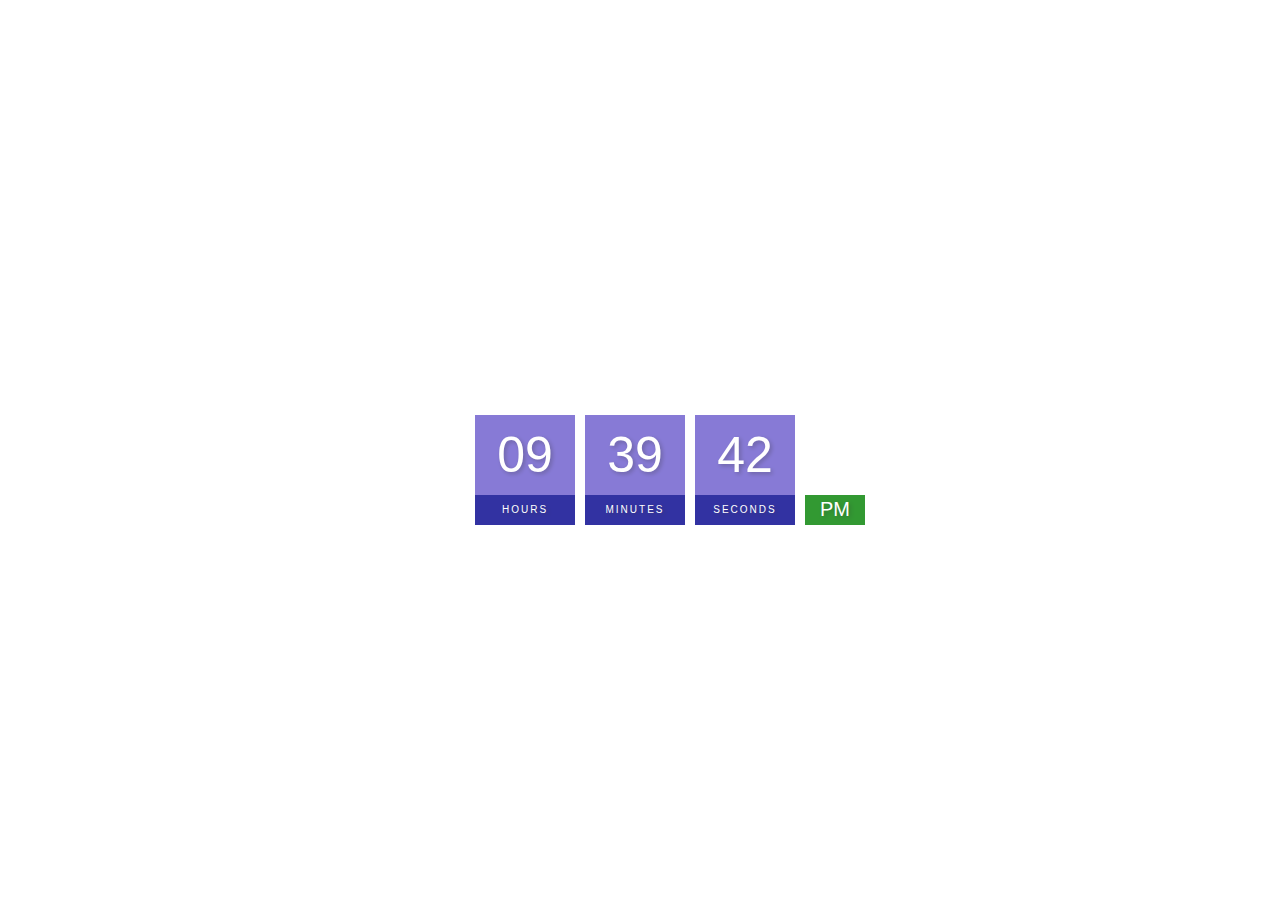
<file: index.html>
<!DOCTYPE html>
<html lang="en">
<head>
    <meta charset="UTF-8">
    <meta http-equiv="X-UA-Compatible" content="IE=edge">
    <meta name="viewport" content="width=device-width, initial-scale=1.0">
    <title>Digital Clock</title>
    <link rel="stylesheet" href="style.css">
    
</head>
<body>
    <h2>Digital Clock</h2>
    <div class="clock">
        <div>
            <span id="hour">00</span>
            <span class="text">Hours</span>
        </div>
        <div>
            <span id="minutes">00</span>
            <span class="text">Minutes</span>
        </div>
        <div>
            <span id="seconds">00</span>
            <span class="text">Seconds</span>
        </div>
        <div>
            <span id="ampm">AM</span>
           
        </div>
    </div>
    <!-- write sc and choose script:src -->
    <script src="index.js"></script>
</body>
</html>
</file>
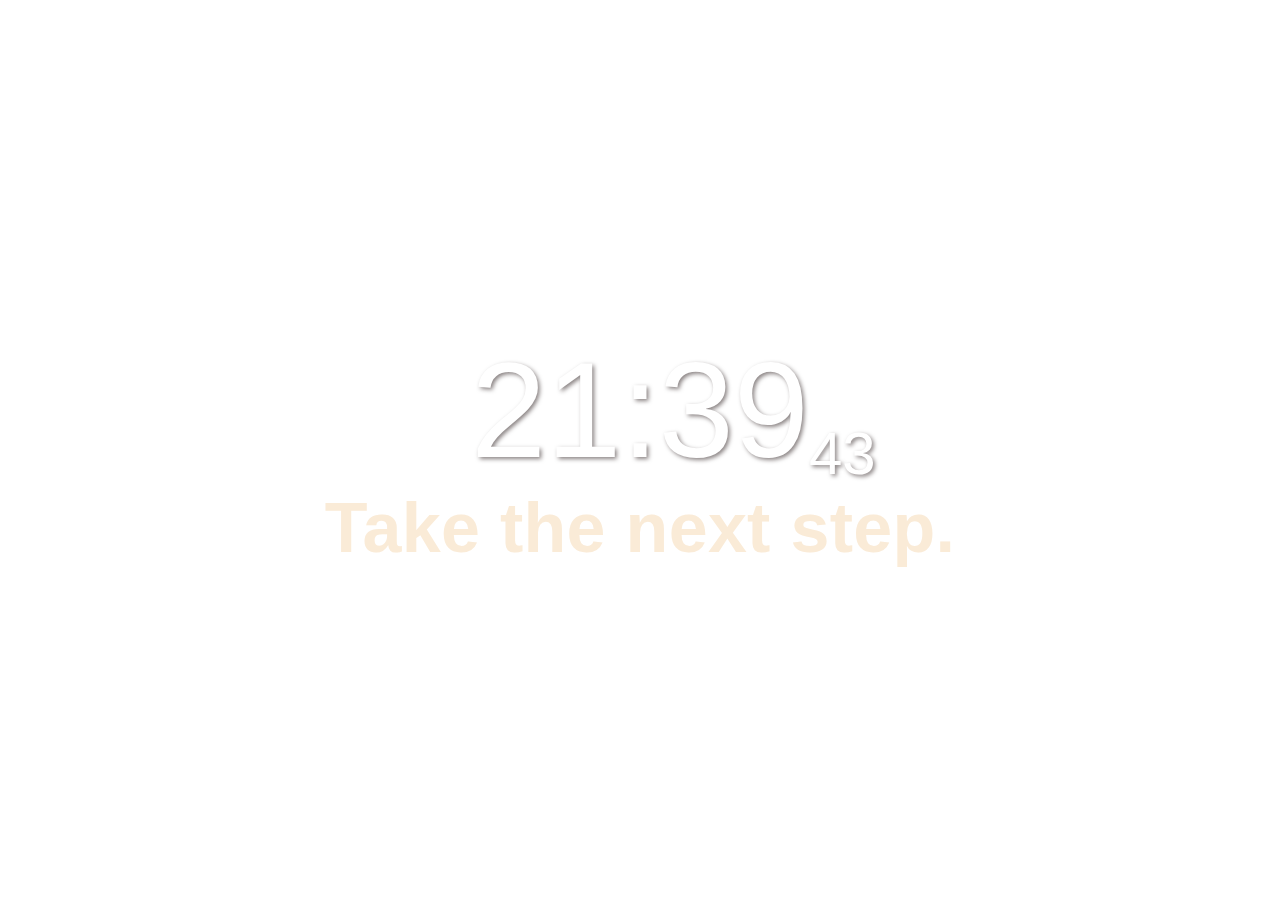
<file: practice.html>
<!DOCTYPE html>
<html lang="en">
  <head>
    <meta charset="UTF-8" />
    <meta http-equiv="X-UA-Compatible" content="IE=edge" />
    <meta name="viewport" content="width=device-width, initial-scale=1.0" />
    <title>Time Traveler</title>
    <link rel="stylesheet" href="practice.css".css">
  </head>
  <body>
    <div class="time">
        <div>
            <span id="hour">00</span>
        </div>
        <div id="colon">
            <span>:</span>
        </div>
        <div>
            <span id="minutes">00</span>
        </div>
        <div>
            <span id="seconds">00</span>
        </div>
    </div>

    <h2 id="greetingtext">Good morning, Ahmed.</h2>
    <script src="practice.js"></script>
  </body>
</html>
</file>
<file: style.css>
body{
    font-family:sans-serif ;
    /* remove default margin */
    margin: 0;
    /* bring everything to center horizontally */
    display: flex;
    flex-direction: column;
    align-items: center;
    /* bring to center vertically also */
    height: 100vh;
    justify-content: center;
    /* set a background image using a url */
    background: url("https://images.unsplash.com/photo-1499002238440-d264edd596ec?ixlib=rb-4.0.3&ixid=MnwxMjA3fDB8MHxwaG90by1wYWdlfHx8fGVufDB8fHx8&auto=format&fit=crop&w=1170&q=80");
   /* make background cover whole view port */
    background-size: cover;

    /* remove scrollbar on side */
    overflow: hidden;
}

h2{
    /* make all letters uppercase */
    text-transform: uppercase;
    /* increase letter spacing */
    letter-spacing: 4px;
    font-size: 14px;
    /* align the text to center so it stays at center even if screen size changes */
    text-align: center;
    color: white;
}
.clock{
    /* make the text appear next to each other */
    display: flex;

}

.clock div{
    /* give some space among the divs */
    margin: 5px;
    /* we make clock div relative so we can set position of AMPM to absolute */
    position: relative;
}
.clock span{
    width: 100px;
    height: 80px;
    background-color: slateblue;
    opacity: 0.8;
    color: white;
    /* bring spans above one another */
    display: flex;
    /* bring everthing center horizontally */
    justify-content: center;
    /* bring everything center  vertically */
    align-items: center;
    font-size: 50px;
    /* add text shadow text-shadow: horizontal vertical blur radius color */
    text-shadow:2px 2px 4px rgba(0,0,0,0.3) ;
}
.clock .text{
    height: 30px;
    font-size: 10px;
    text-transform: uppercase;
    letter-spacing: 2px;
    background-color: darkblue;

}

.clock #ampm{
    position: absolute;
    /* we bring it down */
    bottom: 0;
    width: 60px;
    height: 30px;
    font-size: 20px;
    background: green;
}
</file>
<file: practice.css>
body{
    font-family: sans-serif;
    margin: 0;
    display: flex;
    flex-direction: column;
    align-items: center;
    height: 100vh;
    justify-content: center;
    background: url("https://images.unsplash.com/photo-1499615767948-e6a89ef6060f?ixlib=rb-0.3.5&q=80&fm=jpg&crop=entropy&cs=tinysrgb&w=1080&fit=max&ixid=eyJhcHBfaWQiOjcwOTV9&s=39194f28dd16431855f8f0556d5ba1d2");
    background-size:cover;
    overflow: hidden;
    
}

h2{
    color: antiquewhite;
    letter-spacing: 0.3px;
    font-size: 70px;
    text-align: center;
    margin: 0;
}
.time{
    display: flex;
}

.time div{
    margin-left: 0;
    /* padding: 0px; */
    position: relative;

}
.time span{

    display: flex;
    justify-content: center;
    align-items: center;
    /* width: 100px; */
    height:fit-content;
    font-size: 135px;
    font-weight:200;
    color: white;
    /* background-color: aqua; */
    text-shadow:2px 2px 4px rgba(22, 7, 7, 0.504);
}
.time #seconds{
    display: flex;
    position: absolute;
    bottom: 0;
    font-size: 60px;
}
</file>
